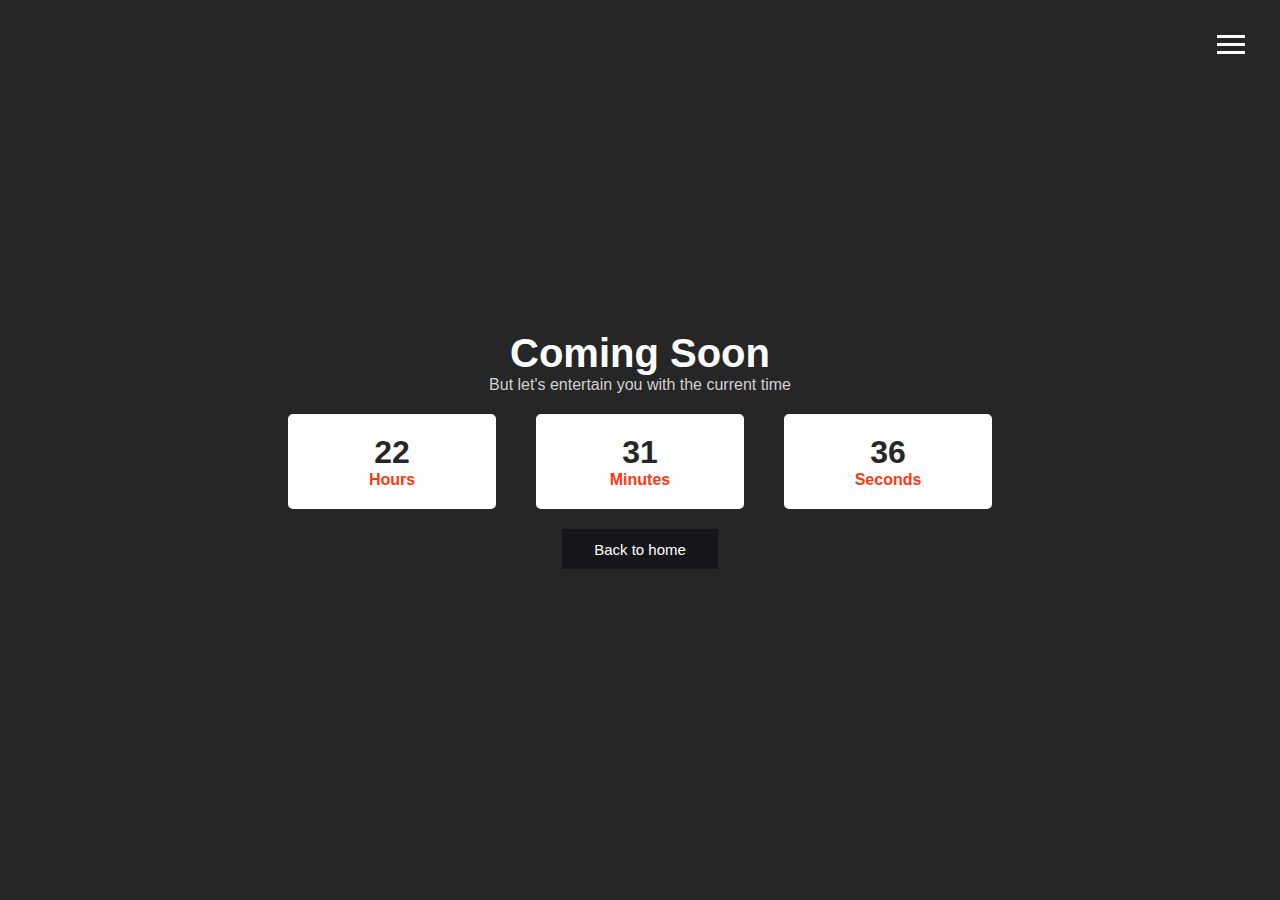
<file: blog.html>
<!DOCTYPE html>
<html lang="en">
  <head>
    <meta charset="UTF-8" />
    <meta name="viewport" content="width=device-width, initial-scale=1.0" />
    <link rel="stylesheet" href="./src/css/main.css" />
    <title>Blog</title>
  </head>
  <body>
    <div class="menu">
      <div class="btn-line"></div>
      <div class="btn-line"></div>
      <div class="btn-line"></div>
    </div>

    <nav>
      <ul class="nav-links">
        <li class="nav-item">
          <a href="./index.html">Home</a>
        </li>
        <li class="nav-item">
          <a href="#">Works</a>
        </li>
        <li class="nav-item">
          <a href="./blog.html">Blog</a>
        </li>
        <li class="nav-item">
          <a href="#">Contact</a>
        </li>
      </ul>
    </nav>
    <main>
      <h1>Coming Soon</h1>
      <p>But let's entertain you with the current time</p>

      <div class="time-display">
        <div class="time hrs">
          <h2 class="display-hrs">00</h2>
          <h4>Hours</h4>
        </div>
        <div class="time min">
          <h2 class="display-min">00</h2>
          <h4>Minutes</h4>
        </div>
        <div class="time hrs">
          <h2 class="display-sec">00</h2>
          <h4>Seconds</h4>
        </div>
      </div>
      <button><a href="./index.html">Back to home</a></button>
    </main>

    <script src="./src/js/main.js"></script>
    <script src="./src/js/time.js"></script>
  </body>
</html>
</file>
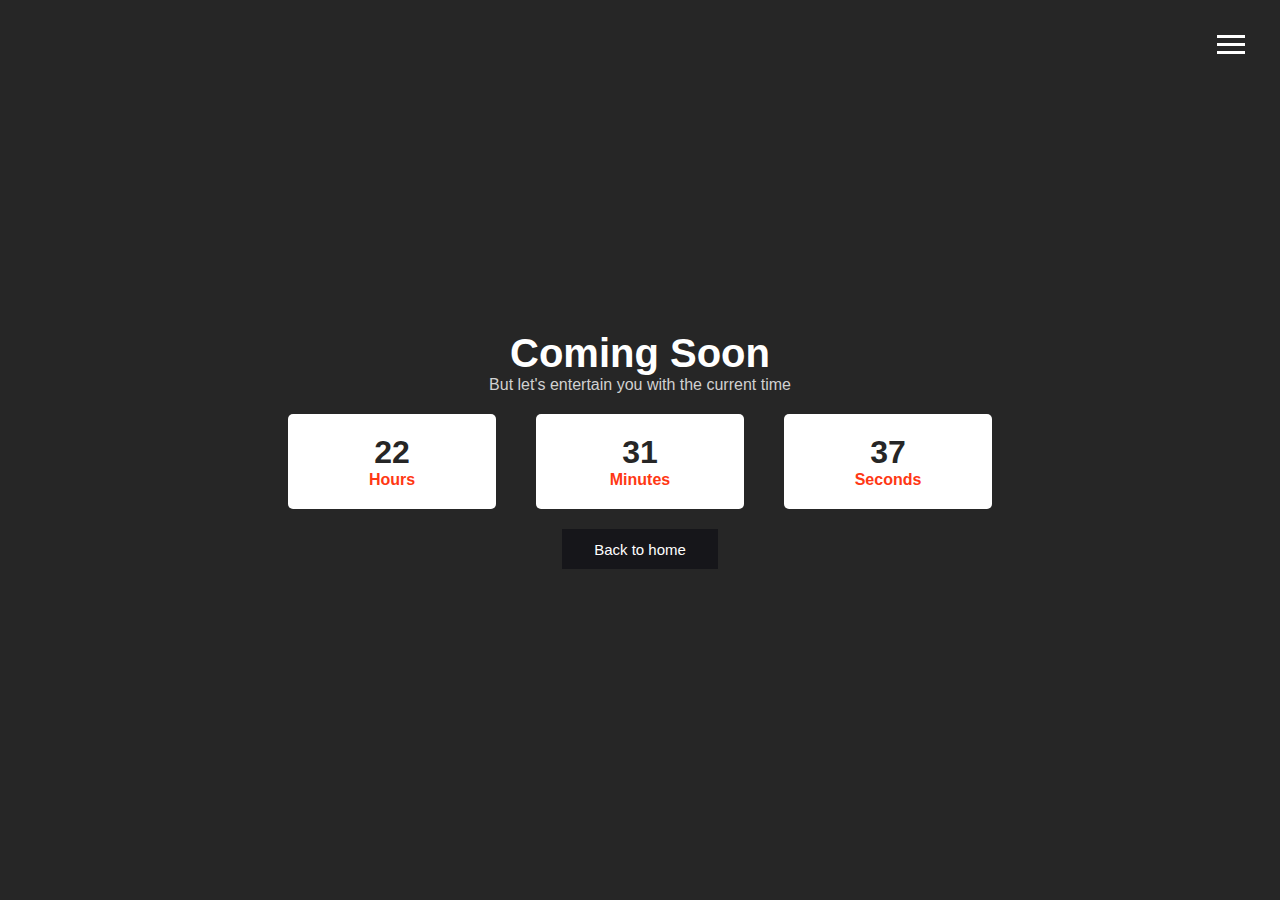
<file: src/pages/blog.html>
<!DOCTYPE html>
<html lang="en">
  <head>
    <meta charset="UTF-8" />
    <meta name="viewport" content="width=device-width, initial-scale=1.0" />
    <link rel="stylesheet" href="../css/main.css" />
    <title>Blog</title>
  </head>
  <body>
    <div class="menu">
      <div class="btn-line"></div>
      <div class="btn-line"></div>
      <div class="btn-line"></div>
    </div>

    <nav>
      <ul class="nav-links">
        <li class="nav-item">
          <a href="../index.html">Home</a>
        </li>
        <li class="nav-item">
          <a href="./works.html">Works</a>
        </li>
        <li class="nav-item">
          <a href="./blog.html">Blog</a>
        </li>
        <li class="nav-item">
          <a href="./contact.html">Contact</a>
        </li>
      </ul>
    </nav>
    <main>
      <h1>Coming Soon</h1>
      <p>But let's entertain you with the current time</p>

      <div class="time-display">
        <div class="time hrs">
          <h2 class="display-hrs">00</h2>
          <h4>Hours</h4>
        </div>
        <div class="time min">
          <h2 class="display-min">00</h2>
          <h4>Minutes</h4>
        </div>
        <div class="time hrs">
          <h2 class="display-sec">00</h2>
          <h4>Seconds</h4>
        </div>
      </div>
      <button><a href="../../index.html">Back to home</a></button>
    </main>

    <script src="../js/main.js"></script>
    <script src="../js/time.js"></script>
  </body>
</html>
</file>
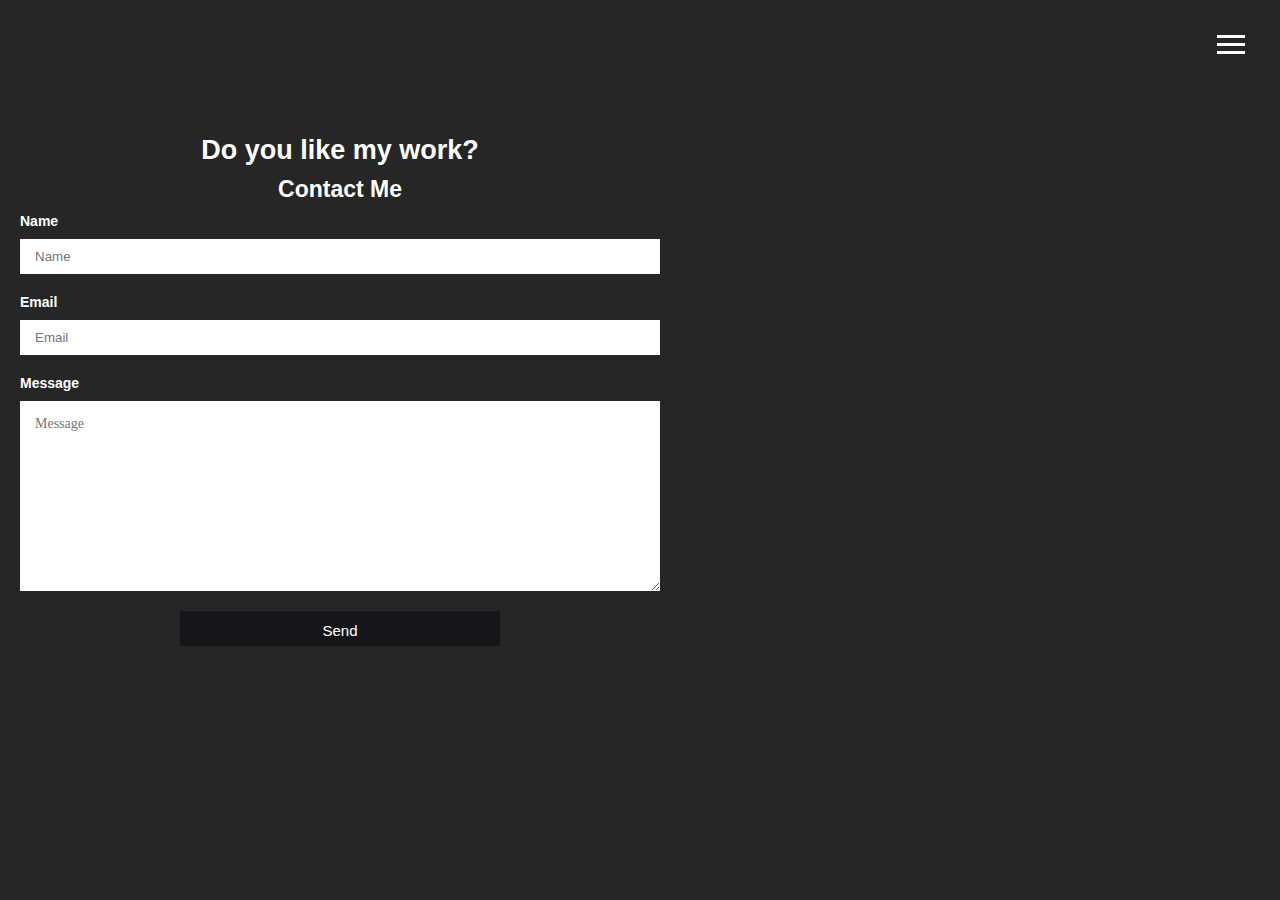
<file: src/pages/contact.html>
<!DOCTYPE html>
<html lang="en">
<head>
    <meta charset="UTF-8">
    <meta name="viewport" content="width=device-width, initial-scale=1.0">
    <link rel="stylesheet" href="../css/main.css">
    <link rel="stylesheet" href="../css/contact.css">
    <title>Contact</title>
</head>
<body>
    <div class="menu">
        <div class="btn-line"></div>
        <div class="btn-line"></div>
        <div class="btn-line"></div>
      </div>
  
      <nav>
        <ul class="nav-links">
            <li class="nav-item">
                <a href="../../index.html">Home</a>
              </li>
              <li class="nav-item">
                <a href="./works.html">Works</a>
              </li>
              <li class="nav-item">
                <a href="./blog.html">Blog</a>
              </li>
              <li class="nav-item">
                <a href="./contact.html">Contact</a>
              </li>
        </ul>
      </nav>
    <div class="contact">
        <h1>Do you like my work?</h1>
        <h3>Contact Me</h3>
        <form>
            <div class="form-control">
                <label for="name">Name</label>
                <input type="text" placeholder="Name">
            </div>
            <div class="form-control">
                <label for="email">Email</label>
                <input type="email" placeholder="Email">
            </div>
            <div class="form-control">
                <label for="message">Message</label>
                <textarea name="message" cols="30" rows="10" placeholder="Message"></textarea>
            </div>
        </form>

        <button><a href="../index.html">Send</a></button>
    </div>

    <script src="../js/main.js"></script>

</body>
</html>
</file>
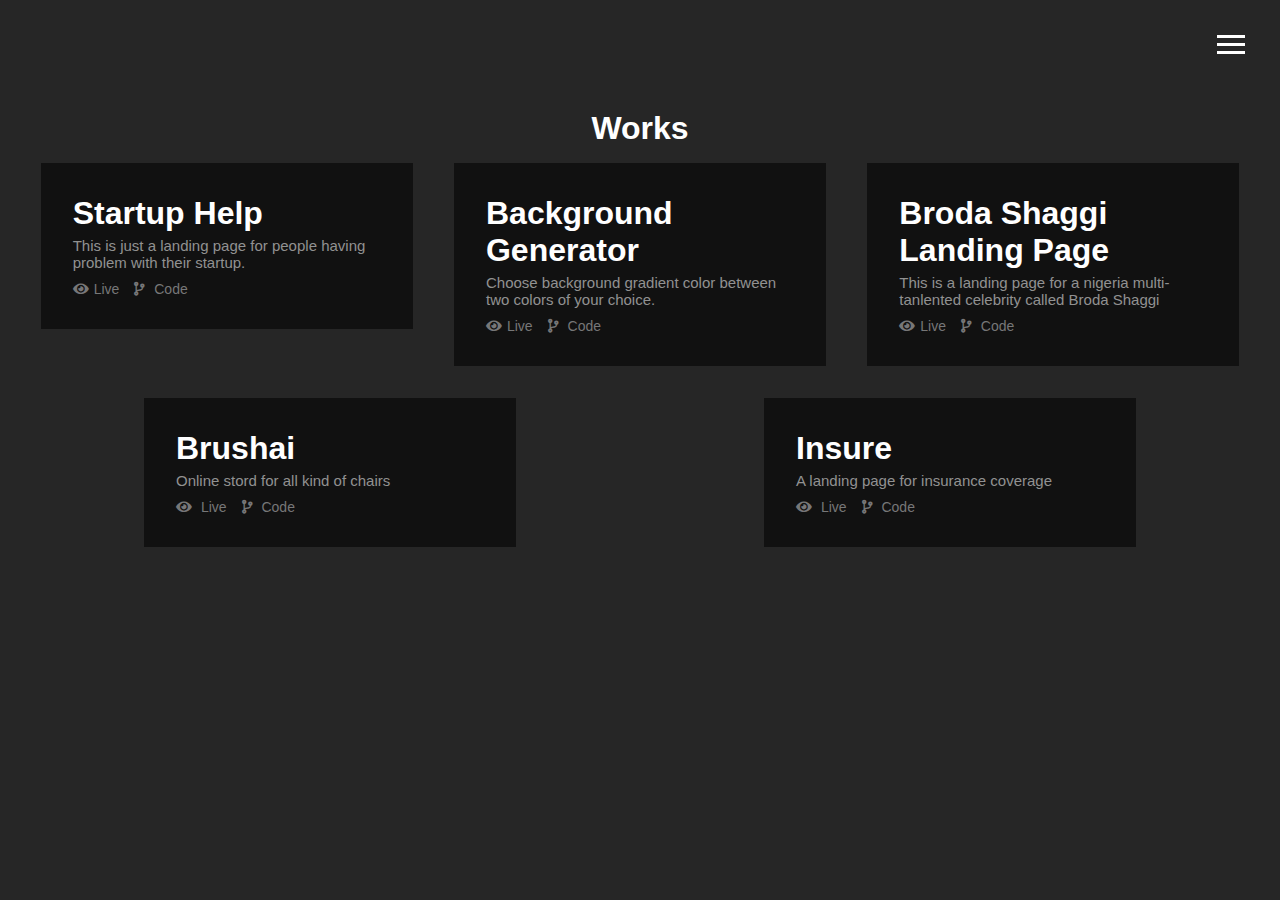
<file: src/pages/works.html>
<!DOCTYPE html>
<html lang="en">
  <head>
    <meta charset="UTF-8" />
    <meta name="viewport" content="width=device-width, initial-scale=1.0" />
    <link rel="stylesheet" href="../css/main.css" />
    <link
      rel="stylesheet"
      href="../../assets/icon/fontawesome-free/css/all.css"
    />
    <title>Works</title>
  </head>
  <body>
    <div class="menu">
      <div class="btn-line"></div>
      <div class="btn-line"></div>
      <div class="btn-line"></div>
    </div>

    <nav>
      <ul class="nav-links">
        <li class="nav-item">
          <a href="../../index.html">Home</a>
        </li>
        <li class="nav-item">
          <a href="./works.html">Works</a>
        </li>
        <li class="nav-item">
          <a href="./blog.html">Blog</a>
        </li>
        <li class="nav-item">
          <a href="./contact.html">Contact</a>
        </li>
      </ul>
    </nav>

    <section class="work">
      <h1>Works</h1>
      <div class="cards">
        <div class="card">
          <h1>Startup Help</h1>
          <p>
            This is just a landing page for people having problem with their
            startup.
          </p>
          <div class="display">
            <div class="live">
              <a
                href="
              https://startup-help.netlify.app"
                ><i class="fa fa-eye" aria-hidden="true"></i>Live</a
              >
            </div>
            <div class="code">
              <a href="https://github.com/olacodes1/startup"
                ><i class="fa fa-code-branch" aria-hidden="true"></i> Code</a
              >
            </div>
          </div>
        </div>
        <div class="card">
          <h1>Background Generator</h1>
          <p>
            Choose background gradient color between two colors of your choice.
          </p>
          <div class="display">
            <div class="live">
              <a href="https://background-generate.netlify.app">
                <i class="fa fa-eye" aria-hidden="true"></i>Live
              </a>
            </div>
            <div class="code">
              <a href="https://github.com/olacodes1/background-generate">
                <i class="fa fa-code-branch" aria-hidden="true"></i> Code
              </a>
            </div>
          </div>
        </div>
        <div class="card">
          <h1>Broda Shaggi Landing Page</h1>
          <p>
            This is a landing page for a nigeria multi-tanlented celebrity
            called Broda Shaggi
          </p>
          <div class="display">
            <div class="live">
              <a href="https://broda-shaggi.netlify.app">
                <i class="fa fa-eye" aria-hidden="true"></i>Live
              </a>
            </div>
            <div class="code">
              <a href="https://github.com/olacodes1/broda-shaggi">
                <i class="fa fa-code-branch" aria-hidden="true"></i> Code
              </a>
            </div>
          </div>
        </div>
        <div class="card">
          <h1>Brushai</h1>
          <p>Online stord for all kind of chairs</p>
          <div class="display">
            <div>
              <a href="https://brushai.netlify.app"
                ><i class="fa fa-eye" aria-hidden="true"></i> Live</a
              >
            </div>
            <div>
              <a href="https://github.com/olacodes1/brushi"
                ><i class="fa fa-code-branch" aria-hidden="true"></i> Code</a
              >
            </div>
          </div>
        </div>
        <div class="card">
          <h1>Insure</h1>
          <p>A landing page for insurance coverage</p>
          <div class="display">
            <div>
              <a href="https://insure-frontend.netlify.app"
                ><i class="fa fa-eye" aria-hidden="true"></i> Live</a
              >
            </div>
            <div>
              <a href="https://github.com/olacodes1/insure"
                ><i class="fa fa-code-branch" aria-hidden="true"></i> Code</a
              >
            </div>
          </div>
        </div>
      </div>
    </section>

    <script src="../js/main.js"></script>
  </body>
</html>
</file>
<file: src/css/main.css>
body {
  font-family: "Open Sans", sans-serif;
}

body {
  background-color: #262626;
  color: #919191;
  text-align: center;
}

body a {
  text-decoration: none;
  color: white;
  font-weight: semibold;
}

body header {
  width: 100%;
  padding: 20px;
  margin-top: 20vh;
  z-index: -2;
}

body header h1 {
  color: white;
  font-size: 28px;
  margin-bottom: 20px;
}

body header p {
  font-size: 15px;
  line-height: 2;
  margin-bottom: 20px;
}

body header p span {
  color: white;
}

body header button {
  padding: 0.7rem 2rem;
  background-color: #16161a;
  border: none;
  -webkit-transition: background 1s;
  transition: background 1s;
  text-decoration: none;
  color: white;
  font-weight: semibold;
  font-size: 15px;
}

body header button:hover {
  background-color: tomato;
  -webkit-transform: translate3d(0, -1px, 0);
          transform: translate3d(0, -1px, 0);
  -webkit-box-shadow: 0 2px 4px rgba(0, 0, 0, 0.37);
          box-shadow: 0 2px 4px rgba(0, 0, 0, 0.37);
}

body header button i {
  margin-left: 5px;
}

body header .social-icons {
  margin-top: 10vh;
}

body header .social-icons a {
  text-decoration: none;
  color: white;
  font-weight: semibold;
}

body header .social-icons a i {
  font-size: 22px;
  margin: 5px;
}

body header .social-icons a i:hover {
  color: tomato;
}

.menu {
  position: absolute;
  z-index: 3;
  right: 35px;
  top: 35px;
  cursor: pointer;
  -webkit-transition: all 0.5s ease-out;
  transition: all 0.5s ease-out;
}

.menu .btn-line {
  width: 28px;
  height: 3px;
  margin: 0 0 5px 0;
  background-color: #fff;
  -webkit-transition: all 0.5s ease-out;
  transition: all 0.5s ease-out;
}

.menu.close {
  -webkit-transform: rotate(180deg);
          transform: rotate(180deg);
  position: fixed;
}

.menu.close .btn-line:nth-child(1) {
  -webkit-transform: rotate(45deg) translate(5px, 5px);
          transform: rotate(45deg) translate(5px, 5px);
}

.menu.close .btn-line:nth-child(2) {
  opacity: 0;
}

.menu.close .btn-line:nth-child(3) {
  -webkit-transform: rotate(-45deg) translate(7px, -6px);
          transform: rotate(-45deg) translate(7px, -6px);
}

nav {
  position: fixed;
  top: 0;
  width: 100%;
  opacity: 0.95;
  visibility: hidden;
}

nav.show {
  visibility: visible;
}

nav .nav-links {
  display: -webkit-box;
  display: -ms-flexbox;
  display: flex;
  -webkit-box-orient: vertical;
  -webkit-box-direction: normal;
      -ms-flex-flow: column wrap;
          flex-flow: column wrap;
  -webkit-box-align: center;
      -ms-flex-align: center;
          align-items: center;
  -webkit-box-pack: center;
      -ms-flex-pack: center;
          justify-content: center;
  width: 100%;
  height: 100vh;
  overflow: hidden;
  background: #191919;
  -webkit-transform: translate3d(0, -100%, 0);
          transform: translate3d(0, -100%, 0);
  -webkit-transition: all 0.5s ease-out;
  transition: all 0.5s ease-out;
}

nav .nav-links.show {
  -webkit-transform: translate3d(0, 0, 0);
          transform: translate3d(0, 0, 0);
}

nav ul {
  list-style: none;
}

nav ul li {
  margin: 20px;
}

nav ul li a:hover {
  color: tomato;
  -webkit-transition: all 0.5s ease-out;
  transition: all 0.5s ease-out;
}

@media (min-width: 768px) {
  p {
    width: 60%;
    margin-left: auto;
    margin-right: auto;
  }
}

.work {
  width: 100%;
  padding: 20px;
  margin-top: 10vh;
  z-index: -2;
  margin-left: auto;
  margin-right: auto;
  text-align: center;
}

.work h1 {
  color: white;
}

.cards {
  display: -webkit-box;
  display: -ms-flexbox;
  display: flex;
  -webkit-box-pack: justify;
      -ms-flex-pack: justify;
          justify-content: space-between;
  -webkit-box-align: start;
      -ms-flex-align: start;
          align-items: flex-start;
  -ms-flex-wrap: wrap;
      flex-wrap: wrap;
}

.card {
  background-color: #111111;
  width: 80%;
  padding: 2em;
  text-align: left;
  margin: 1em;
  margin-left: auto;
  margin-right: auto;
}

.card h1 {
  margin-bottom: 5px;
}

.card p {
  font-size: 15px;
  margin-bottom: 10px;
}

.card .display {
  display: -webkit-box;
  display: -ms-flexbox;
  display: flex;
  font-size: 14px;
}

.card .display div {
  margin-right: 10px;
  cursor: pointer;
}

.card .display div a {
  color: #777778;
  margin-right: 5px;
}

.card .display div a i {
  padding-right: 5px;
}

@media (min-width: 768px) {
  .card {
    width: 30%;
  }
  .card p {
    width: 100%;
  }
}

main {
  display: -webkit-box;
  display: -ms-flexbox;
  display: flex;
  -webkit-box-pack: center;
      -ms-flex-pack: center;
          justify-content: center;
  -webkit-box-align: center;
      -ms-flex-align: center;
          align-items: center;
  -webkit-box-orient: vertical;
  -webkit-box-direction: normal;
      -ms-flex-direction: column;
          flex-direction: column;
  margin-left: auto;
  margin-right: auto;
  width: 100%;
  height: 100vh;
  padding: 20px;
}

main h1 {
  color: white;
  font-size: 2.5em;
}

main p {
  color: #d1d1d1;
}

main .time-display {
  display: -webkit-box;
  display: -ms-flexbox;
  display: flex;
  -webkit-box-pack: justify;
      -ms-flex-pack: justify;
          justify-content: space-between;
  -webkit-box-align: center;
      -ms-flex-align: center;
          align-items: center;
  width: 100%;
  margin-left: auto;
  margin-right: auto;
  -ms-flex-wrap: wrap;
      flex-wrap: wrap;
}

main .time-display .time {
  -webkit-box-flex: 1;
      -ms-flex: 1;
          flex: 1;
  padding: 20px 0.5em;
  margin: 20px;
  background-color: #fff;
  border-radius: 5px;
}

main .time-display .time h2 {
  font-size: 2em;
  color: #262626;
}

main .time-display .time h4 {
  color: #ff3814;
}

main button {
  padding: 0.7rem 2rem;
  background-color: #16161a;
  border: none;
  -webkit-transition: background 1s;
  transition: background 1s;
  text-decoration: none;
  color: white;
  font-weight: semibold;
  font-size: 15px;
}

main button:hover {
  background-color: tomato;
  -webkit-transform: translate3d(0, -1px, 0);
          transform: translate3d(0, -1px, 0);
  -webkit-box-shadow: 0 2px 4px rgba(0, 0, 0, 0.37);
          box-shadow: 0 2px 4px rgba(0, 0, 0, 0.37);
}

@media (min-width: 768px) {
  .time-display {
    max-width: 60%;
  }
  .time-display .time {
    -webkit-box-flex: 1;
        -ms-flex: 1;
            flex: 1;
  }
}

.contact {
  margin: 10px 20px;
  margin-top: 20vh !important;
  margin-top: 5vh;
  text-align: center;
}

.contact h1 {
  font-size: 27px;
  margin-bottom: 10px;
  color: white;
}

.contact h3 {
  font-size: 23px;
  margin-bottom: 10px;
}

.contact div {
  display: -webkit-box;
  display: -ms-flexbox;
  display: flex;
  -webkit-box-pack: center;
      -ms-flex-pack: center;
          justify-content: center;
  -webkit-box-orient: vertical;
  -webkit-box-direction: normal;
      -ms-flex-direction: column;
          flex-direction: column;
  text-align: left;
  margin-bottom: 20px;
}

.contact div label {
  font-size: 14px;
  font-weight: bold;
  margin-bottom: 10px;
}

.contact div input {
  height: 35px;
  padding-left: 15px;
  border: none;
  outline: 0;
}

.contact div textarea {
  border: none;
  padding: 15px;
  font-size: 14px;
  outline: 0;
  font-family: "Lato";
}

.contact button {
  padding: 0.7rem 2rem;
  background-color: #16161a;
  border: none;
  -webkit-transition: background 1s;
  transition: background 1s;
  width: 50%;
  text-decoration: none;
  color: white;
  font-weight: semibold;
  font-size: 15px;
}

.contact button:hover {
  background-color: tomato;
  -webkit-transform: translate3d(0, -1px, 0);
          transform: translate3d(0, -1px, 0);
  -webkit-box-shadow: 0 2px 4px rgba(0, 0, 0, 0.37);
          box-shadow: 0 2px 4px rgba(0, 0, 0, 0.37);
}

.contact button:hover {
  color: black;
  background-color: tomato;
}

.alert {
  padding: 10px;
  background: #79c870;
  color: white;
  width: 70%;
  margin: 0 auto;
  margin-bottom: 10px;
  display: none;
}

@media (min-width: 500px) {
  .contact {
    width: 70%;
    margin-right: auto;
    margin-left: auto;
    margin-top: 15vh !important;
  }
}

@media (min-width: 800px) {
  .contact {
    width: 50%;
  }
}

* {
  margin: 0;
  padding: 0;
  -webkit-box-sizing: border-box;
          box-sizing: border-box;
}

body {
  font-family: "Open Sans", sans-serif;
}
/*# sourceMappingURL=main.css.map */
</file>
<file: src/css/contact.css>
* {
    margin: 0;
    padding: 0;
    box-sizing: border-box;
}

body {
    background-color: #262626;
    color: #fff;
}

.contact {
    margin: 10px 20px;
    margin-top: 20vh;
    text-align: center;
}

h1 {
    font-size: 27px;
    margin-bottom: 10px;
}

h3 {
    font-size: 23px;
    margin-bottom: 10px;
}



div {
    display: flex;
    justify-content: center;
    flex-direction: column;
    text-align: left;
    margin-bottom: 20px;
}

label {
    font-size: 14px;
    font-weight: bold;
    margin-bottom: 10px;
}
input {
    height: 35px;
    padding-left: 15px;
    border: none;
}

textarea {
    border: none;
    padding: 15px;
    font-size: 14px;
}

button {
    width: 70%;
    height: 35px;
    border: none;
    color: black;
    background-color: tomato;
    margin:  0 auto;
}
</file>
